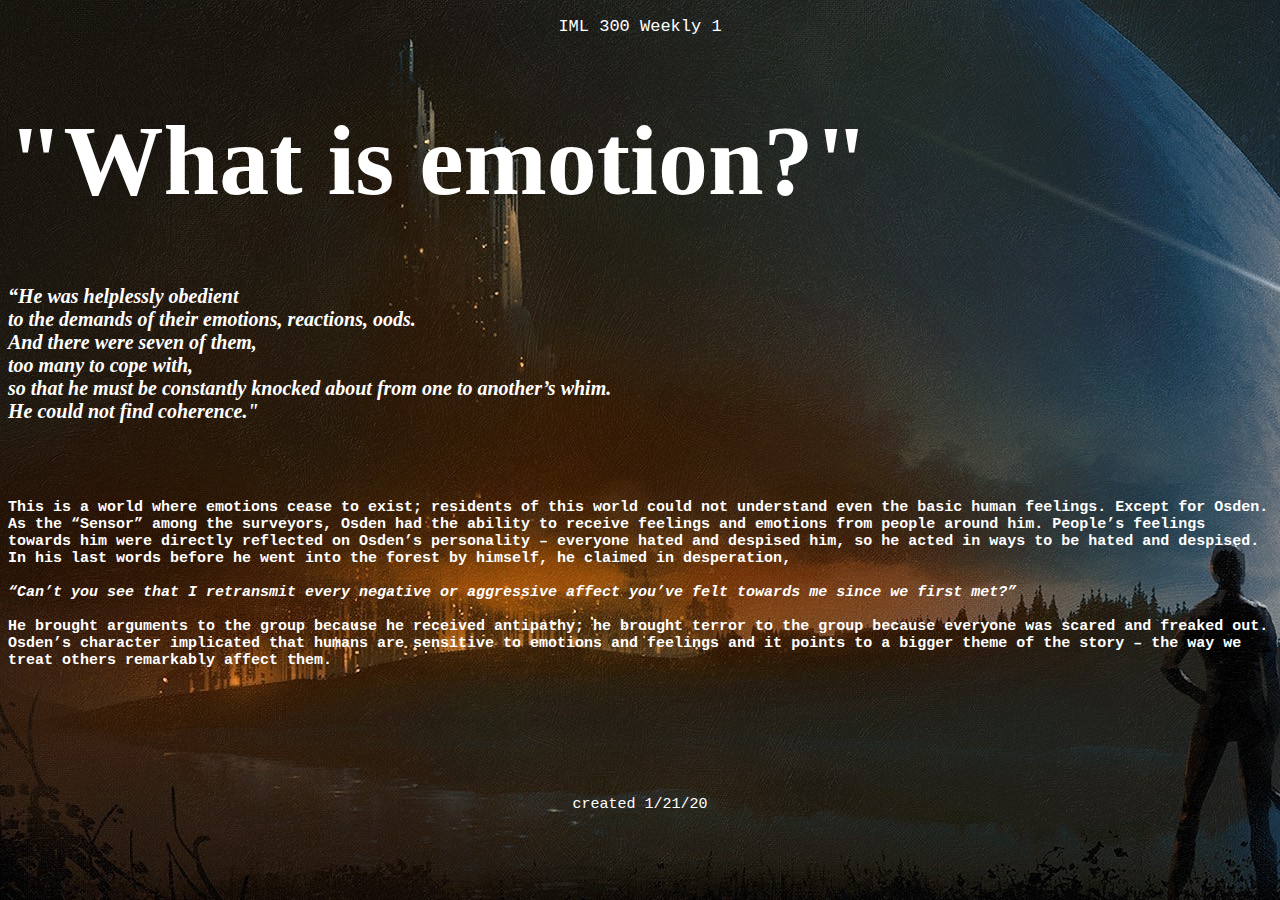
<file: Weekly1/index.html>
<!DOCTYPE html>
<html>
<head>
    <title></title>

<style>
    body{
      background-image: url('planetbackground.jpg');
    }

    h1{
      color:white;
      font-size: 100px;
    }

    h3{
      color:white;
      font-size: 20px;
    }

    h5{
      color:white;
      font-size: 15px;
      font-family: courier;
    }

    p{
      color:white;
      font-family: courier;
      font-size: 17px;
      text-align: center;
    }

    footer{
      color:white;
      font-family: courier;
      font-size: 15px;
      text-align: center;
    }

</style>

</head>


<body>
  <p>
    IML 300 Weekly 1
  </p>

  <h1>
    "What is emotion?"
  </h1>

  <h3>
    <i>
      “He was helplessly obedient <br>
      to the demands of their emotions, reactions, oods. <br>
      And there were seven of them, <br>
      too many to cope with, <br>
      so that he must be constantly knocked about from one to another’s whim. <br>
      He could not find coherence."
    </i>
  </h3>

  <h5>
    <br>
    <br>
    <br>
    This is a world where emotions cease to exist; residents of this world could not understand even the basic human feelings. Except for Osden. As the “Sensor” among the surveyors, Osden had the ability to receive feelings and emotions from people around him. People’s feelings towards him were directly reflected on Osden’s personality – everyone hated and despised him, so he acted in ways to be hated and despised. In his last words before he went into the forest by himself, he claimed in desperation,
    <br>
    <br>
    <i>“Can’t you see that I retransmit every negative or aggressive affect you’ve felt towards me since we first met?” </i>
    <br>
    <br>
    He brought arguments to the group because he received antipathy; he brought terror to the group because everyone was scared and freaked out. Osden’s character implicated that humans are sensitive to emotions and feelings  and it points to a bigger theme of the story – the way we treat others remarkably affect them.
  </h5>

</body>

<footer>
  <br>
  <br>
  <br>
  <br>
  <br>
  <br>
  created 1/21/20
</footer>

</html>
</file>
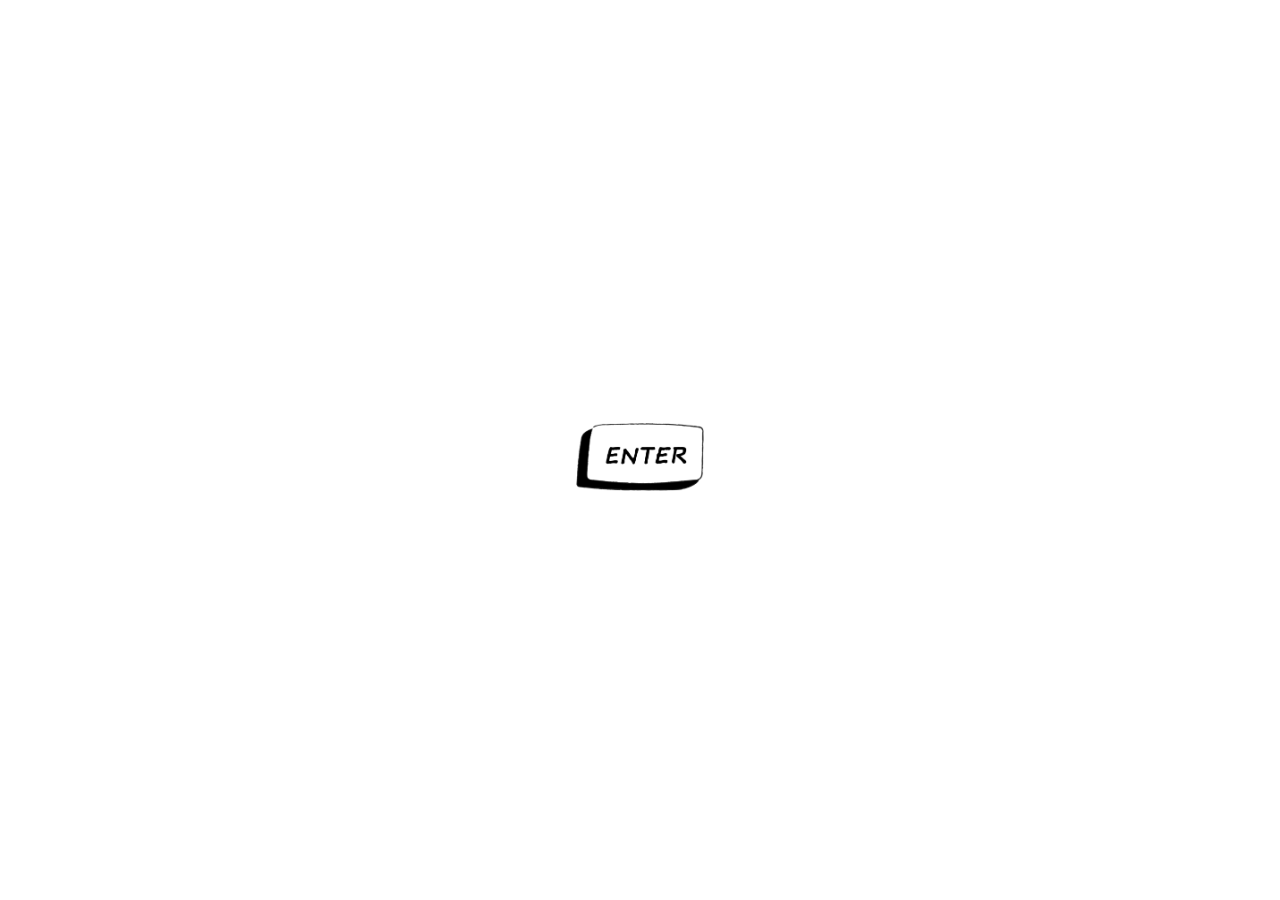
<file: Nonlinear Narrative/enter.html>
<!DOCTYPE html>
<html lang="en" dir="ltr">
  <head>
    <meta charset="utf-8">
    <link rel="stylesheet" href="enter.css">
    <title></title>
  </head>
  <body>
    <a href="main.html">
    <div id="ENTER">
    </div>
    </a>


  </body>
</html>
</file>
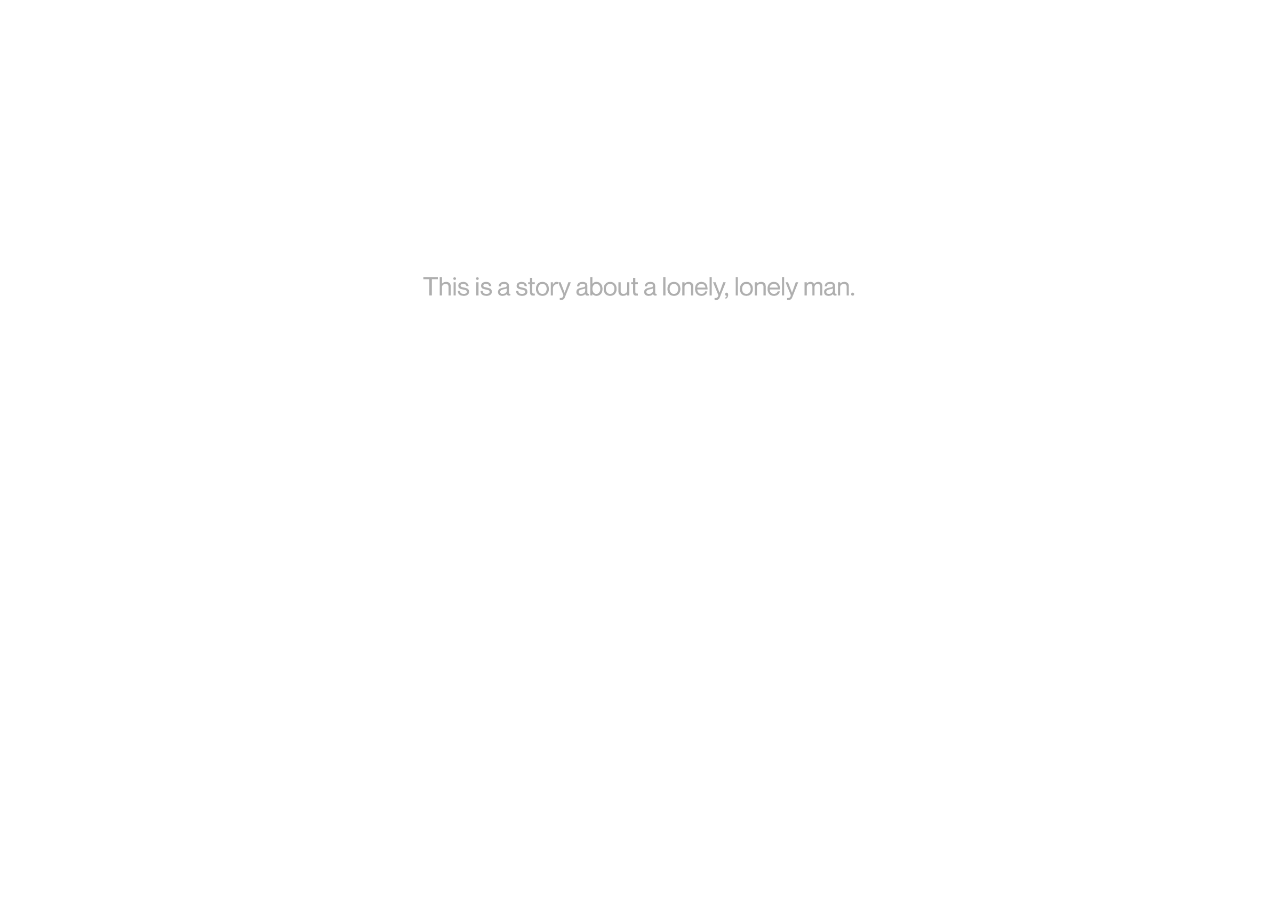
<file: Nonlinear Narrative/main.html>
<!DOCTYPE html>
<html lang="en" dir="ltr">
  <head>
    <meta charset="utf-8">
    <link rel="stylesheet" href="main.css">
    <title></title>
    <script src="https://ajax.googleapis.com/ajax/libs/jquery/3.4.1/jquery.min.js"></script>
    <script src="main.js"></script>
  </head>

  <body>
    <div class="scene">
      <video width="100%" id="vid" autoplay muted></video>
    </div>

    <div class="buttons">
      <div id="option1" class="option"></div>
      <div id="option2" class="option"></div>
      <div id="option3" class="option"></div>
    </div>

  </body>
</html>
</file>
<file: Nonlinear Narrative/enter.css>
#ENTER{
  width: 10vw;
  height: 5.33vw;
  margin:auto;
  margin-top: 47vh;
  text-align: center;
  background-image: url(ENTER_WHITE.png);
  background-size: cover;
}

#ENTER:hover{
  background-image: url(ENTER_HOVER.png);
}

#ENTER img{
  width:100%;
}
</file>
<file: Nonlinear Narrative/main.css>
body {
  margin: 0;
  width: 100%;
  height: 100vh;
  overflow: hidden;
}

h1{
  font-family: helvetica;
  font-size:1.5vw;
}

.scene{
  width: 80%;
  height: 70vh;
  text-align: center;
  margin: auto;
}

.buttons{
  width: 70%;
  height: 10vh;
  text-align: center;
  margin: auto;
  position: relative;
  display: flex;
  margin: auto;
  margin-top: 20px;
}

.option{
  -ms-flex: 1;
  flex: 1;
  background-image: url(Button_White.png);
  background-size: 100% 100%;
  padding: 10px;
  padding-top: 1vw;
  position: relative;
  float: left;
  margin-right: 50px;
}

.option:hover{
  background-image: url(Button_Black.png);
  color: white;
}
</file>
